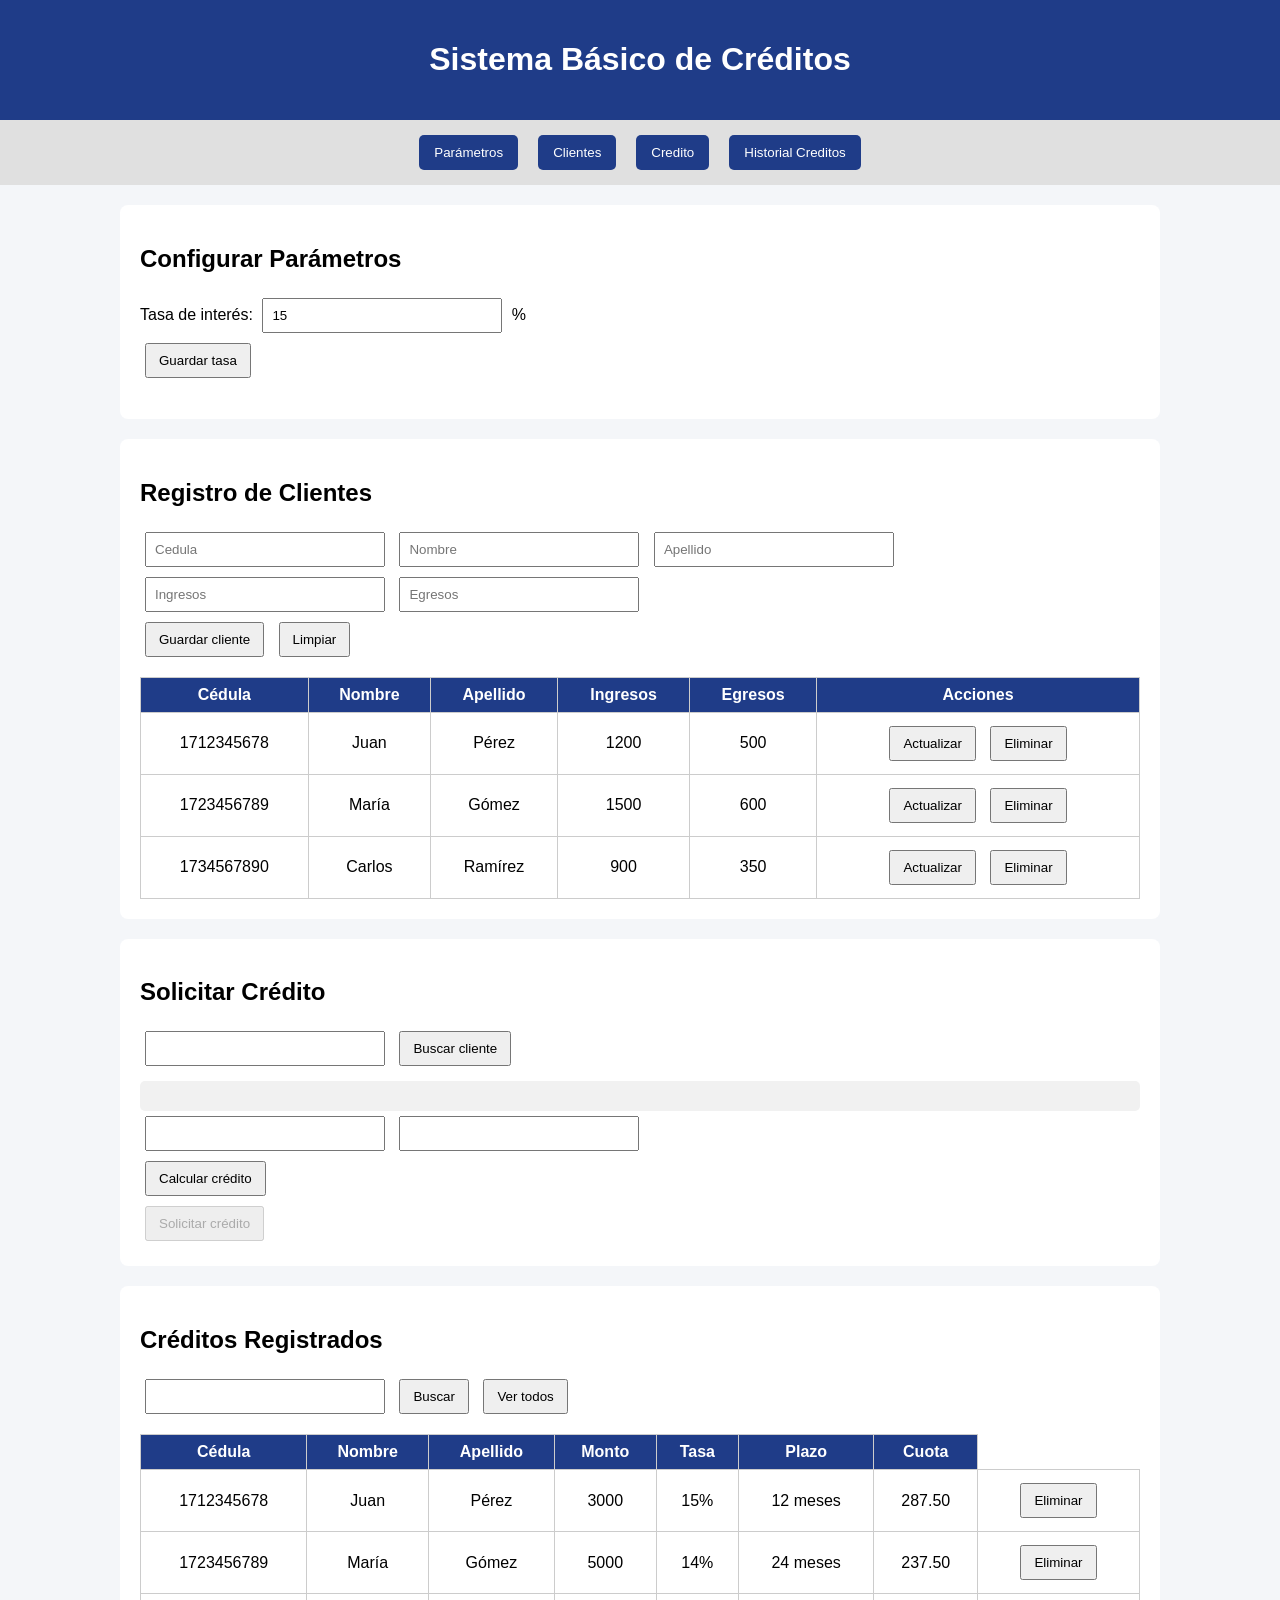
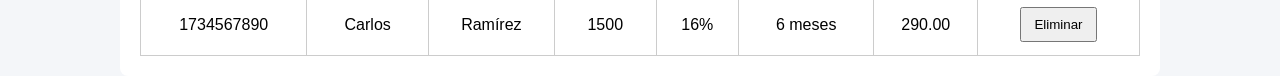
<file: index.html>
<!DOCTYPE html>
<html lang="es">

<head>
  <meta charset="UTF-8">
  <title>Sistema de Créditos</title>
  <link rel="stylesheet" href="simulador_completo.css">
</head>

<body>

  <header>
    <h1>Sistema Básico de Créditos</h1>
    
  </header>

  <nav>
    <button onclick="mostrarSeccion('parametros');">Parámetros</button>
    <button onclick="mostrarSeccion('clientes')">Clientes</button>
    <button onclick="mostrarSeccion('credito')">Credito</button>
    <button onclick="mostrarSeccion('listaCreditos')">Historial Creditos</button>
  </nav>

  <section class="activa" id="parametros">
    <h2>Configurar Parámetros</h2>

    <label>Tasa de interés:</label>
    <input type="number" min="10" max="20" value="15" id="tasaInteres" placeholder="">
    <span>%</span>

    <br>
    <button onclick="guardarTasa()">Guardar tasa</button>

    <p id="mensajeTasa"></p>
  </section>
  



  <section class="activa" id="clientes">
    <h2>Registro de Clientes</h2>

    <input type="text" id="txtCedula" placeholder="Cedula">
    <input type="text" id="textNombre" placeholder="Nombre">
    <input type="text" id="textApellido" placeholder="Apellido">
    <input type="number" id="numIngresos" placeholder="Ingresos">
    <input type="number" id="numEgresos" placeholder="Egresos">

    <br>


    <button id="btnGuardar" onclick="guardarCliente();">Guardar cliente</button>
    <button onclick="limpiar()">Limpiar</button>

    <table>
      <thead>
        <tr>
          <th>Cédula</th>
          <th>Nombre</th>
          <th>Apellido</th>
          <th>Ingresos</th>
          <th>Egresos</th>
          <th>Acciones</th>
        </tr>
      </thead>
      <tbody id="tablaClientes">
        <tr>
          <td>1712345678</td>
          <td>Juan</td>
          <td>Pérez</td>
          <td>1200</td>
          <td>500</td>
          <td>
            <button>Actualizar</button>
            <button>Eliminar</button>
          </td>
        </tr>
        <tr>
          <td>1723456789</td>
          <td>María</td>
          <td>Gómez</td>
          <td>1500</td>
          <td>600</td>
          <td>
            <button>Actualizar</button>
            <button>Eliminar</button>
          </td>
        </tr>
        <tr>
          <td>1734567890</td>
          <td>Carlos</td>
          <td>Ramírez</td>
          <td>900</td>
          <td>350</td>
          <td>
            <button>Actualizar</button>
            <button>Eliminar</button>
          </td>
        </tr>
      </tbody>
    </table>
  </section>
  <section class="activa" id="credito">
    <h2 >Solicitar Crédito</h2>

    <input type="text" id="buscarCedulaCredito">
    <button onclick="buscarClienteCredito()">Buscar cliente</button>

    <div id="datosClienteCredito" class="card"></div>

    <input type="number" id="montoCredito">
    <input type="number" id="plazoCredito">

    <br>

    <button onclick="calcularCredito()">Calcular crédito</button>

    <div id="resultadoCredito" ></div>

    <button id="btnSolicitarCredito" onclick="solicitarCredito()" disabled>
      Solicitar crédito
    </button>
  </section>

<section class="activa" id="listaCreditos">
  <h2>Créditos Registrados</h2>

  <input type="text" id="buscarCedulaListado" >
  <button onclick="buscarCreditosCliente()">Buscar</button>
  <button onclick="pintarCreditos(creditos)">Ver todos</button>

  <table>
    <thead>
      <tr>
        <th>Cédula</th>
        <th>Nombre</th>
        <th>Apellido</th>
        <th>Monto</th>
        <th>Tasa</th>
        <th>Plazo</th>
        <th>Cuota</th>
      </tr>
    </thead>
    <tbody id="tablaCreditos">
       <tr>
          <td>1712345678</td>
          <td>Juan</td>
          <td>Pérez</td>
          <td>3000</td>
          <td>15%</td>
          <td>12 meses</td>
          <td>287.50</td>
          <td><button>Eliminar</button></td>
        </tr>
        <tr>
          <td>1723456789</td>
          <td>María</td>
          <td>Gómez</td>
          <td>5000</td>
          <td>14%</td>
          <td>24 meses</td>
          <td>237.50</td>
          <td><button>Eliminar</button></td>
        </tr>
        <tr>
          <td>1734567890</td>
          <td>Carlos</td>
          <td>Ramírez</td>
          <td>1500</td>
          <td>16%</td>
          <td>6 meses</td>
          <td>290.00</td>
          <td><button>Eliminar</button></td>
        </tr>
    </tbody>
  </table>
</section>






  <script src="simulador_completo.js"></script>
  <script src="utilitarios.js"></script>
</body>

</html>
</file>
<file: simulador_completo.css>
body {
  font-family: Arial, sans-serif;
  background: #f4f6f9;
  margin: 0;
  padding: 0;
}

header {
  background: #1f3c88;
  color: white;
  padding: 20px;
  text-align: center;
}

nav {
  display: flex;
  justify-content: center;
  background: #e0e0e0;
  padding: 10px;
  gap: 10px;
  flex-wrap: wrap;
}

nav button {
  padding: 10px 15px;
  border: none;
  background: #1f3c88;
  color: white;
  cursor: pointer;
  border-radius: 5px;
}

nav button:hover {
  background: #14275c;
}

section {
  display: none;
  padding: 20px;
  max-width: 1000px;
  margin: auto;
  background: white;
  margin-top: 20px;
  border-radius: 8px;
}

section.activa {
  display: block;
}

input,
select {
  padding: 8px;
  margin: 5px;
  width: 220px;
}

button {
  padding: 8px 12px;
  margin: 5px;
  cursor: pointer;
}

table {
  width: 100%;
  border-collapse: collapse;
  margin-top: 15px;
}

th,
td {
  border: 1px solid #ccc;
  padding: 8px;
  text-align: center;
}

th {
  background: #1f3c88;
  color: white;
}

.aprobado {
  background: #d4edda;
  color: #155724;
  padding: 15px;
  border-radius: 5px;
  font-weight: bold;
  margin-top: 15px;
}

.rechazado {
  background: #f8d7da;
  color: #721c24;
  padding: 15px;
  border-radius: 5px;
  font-weight: bold;
  margin-top: 15px;
}

.card {
  background: #f1f1f1;
  padding: 15px;
  border-radius: 5px;
  margin-top: 10px;
}

.aprobado {
  background: linear-gradient(135deg, #d4edda, #b7e4c7);
  color: #155724;
  border-left: 6px solid #28a745;
  padding: 18px;
  margin-top: 15px;
  border-radius: 8px;
  font-size: 18px;
  line-height: 1.8;
  box-shadow: 0 2px 8px rgba(40, 167, 69, 0.2);
}

.rechazado {
  background: linear-gradient(135deg, #f8d7da, #f5b7b1);
  color: #721c24;
  border-left: 6px solid #dc3545;
  padding: 18px;
  margin-top: 15px;
  border-radius: 8px;
  font-size: 18px;
  line-height: 1.8;
  box-shadow: 0 2px 8px rgba(220, 53, 69, 0.2);
}
</file>
